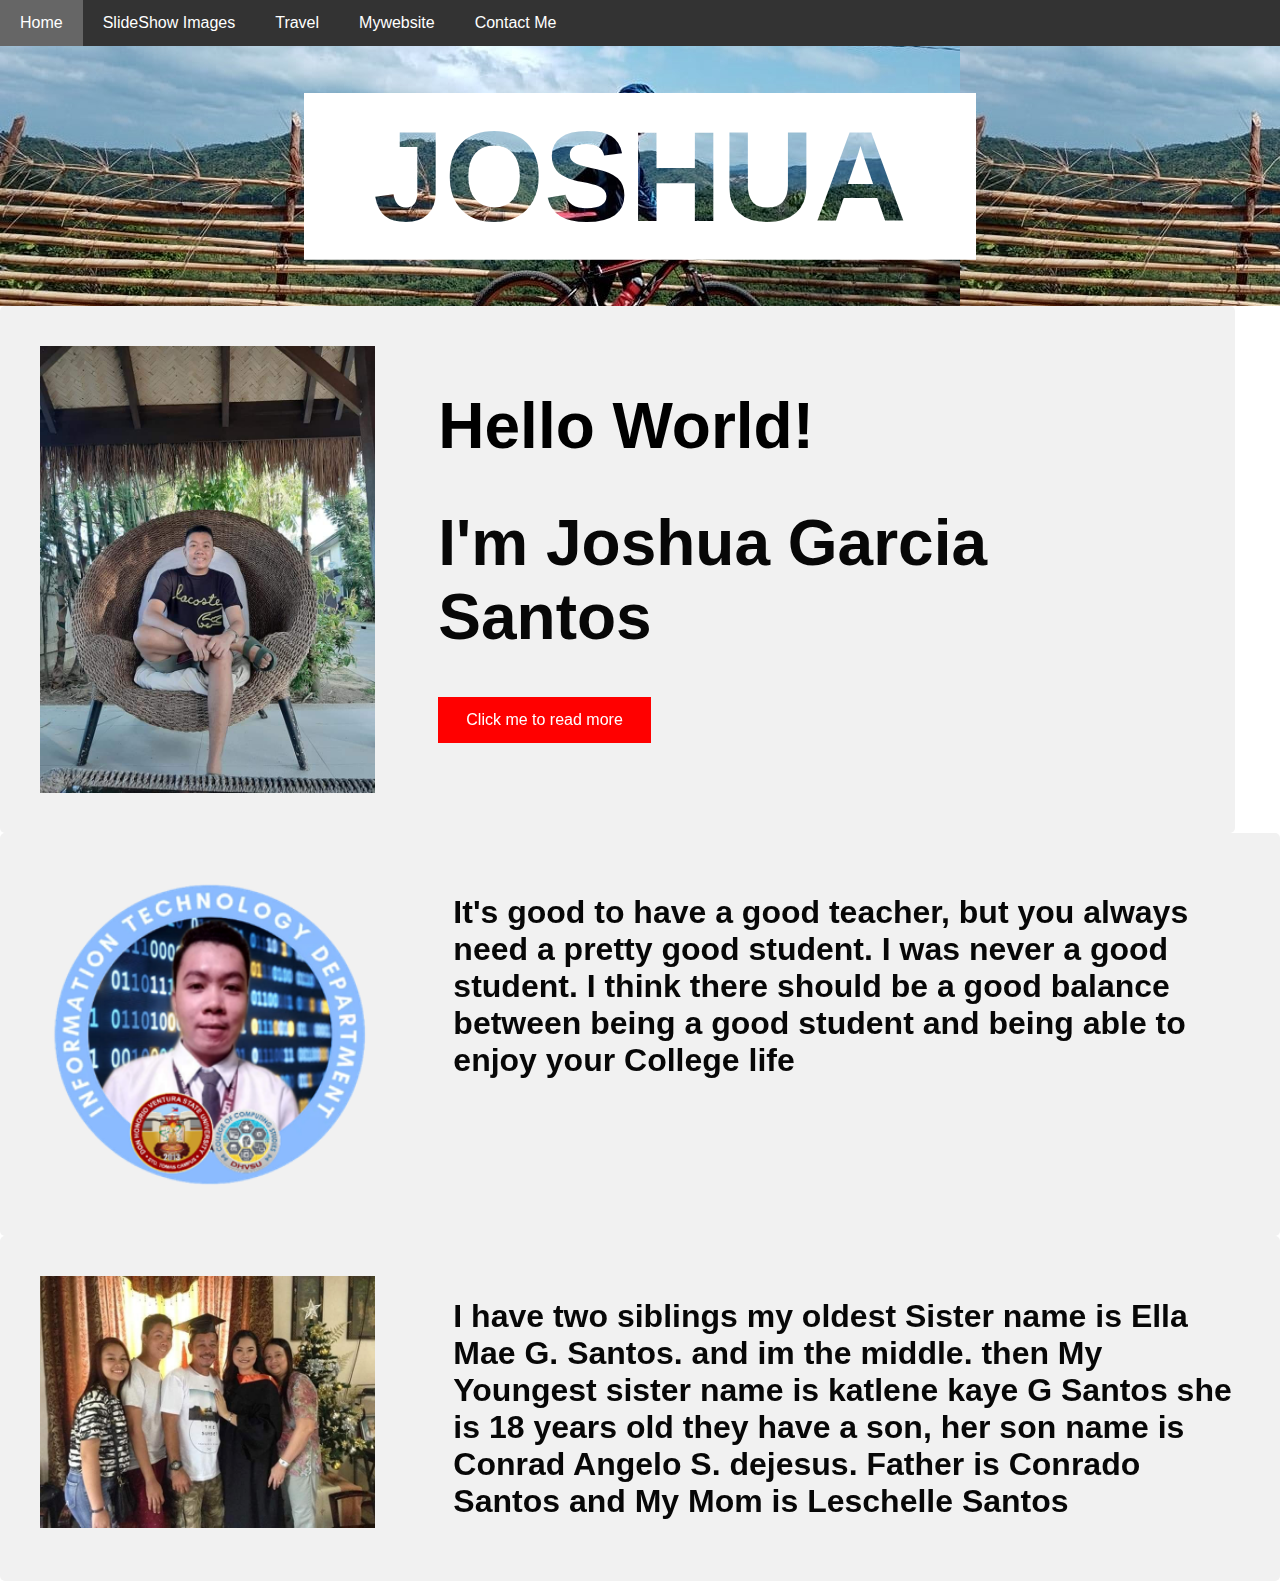
<file: MidtermExam/index.html>
<!DOCTYPE html>
<html lang="en">
<head>
<title>Page Title</title>
<meta charset="UTF-8">
<link rel="stylesheet" href="css.css">

<meta name="viewport" content="width=device-width, initial-scale=1">
<style>

</style>
</head>
<body>



  <div class="navbar">
    <a href="index.html" class="active">Home</a>
    <a href="family.html">SlideShow Images</a>
    <a href="travel.html">Travel</a>
    <a href="website.html" > Mywebsite</a>

    <a href="about.html" >Contact Me</a>
  </div>

<div class="header">
  <div class="image-container">
  <div class="texts">JOSHUA</div>
</div>
</div>

<div class="row">
  

<!--myself -->
<div class="container" style="background-color:#f1f1f1">
  <div class="row">
    <div class="column-33">
      <img src="josh.jpg" alt="App" width="335" height="471">
    </div>
    <div class="column-66">
      <h1 class="xlarge-font"><b>Hello World!</b></h1>
      <h1 class="xlarge-font" style="color:rgb(7, 7, 7);"  ><b>I'm Joshua Garcia Santos</b></h1>
      <button  onclick="typeWriter()" class="button" style="background-color:red">Click me to read more</button>
      

                                  <p id="click"></p>

                                  <script>
                                  var i = 0;
                                  var txt = '4th year BS. Information technology Student of DHVSU STO. TOMAS and I live in San Jose, San Simon, Pampanga 22 years of age.';
                                  var speed = 50;

                                  function typeWriter() {
                                    if (i < txt.length) {
                                      document.getElementById("click").innerHTML += txt.charAt(i);
                                      i++;
                                      setTimeout(typeWriter, speed);
                                    }
                                  }
                                  </script>
    </div>
  </div>
</div>

<!-- Ccollege -->
<div class="container" style="background-color:#f1f1f1">
  <div class="row">
    <div class="column-33">
      <img src="it.png" alt="App" width="335" height="471">
    </div>
    <div class="column-66">
     
      <h1  style="color:rgb(7, 7, 7);"  ><b>It's good to have a good teacher, but you always need a pretty good student. I was never a good student. I think there should be a good balance between being a good student and being able to enjoy your College life</b></h1>
    
    </div>
  </div>
</div>

<!-- family -->
<div class="container" style="background-color:#f1f1f1">
  <div class="row">
    <div class="column-33">
      <img src="1.jpg" alt="App" width="335" height="471">
    </div>
    <div class="column-66">
      <h1  style="color:rgb(7, 7, 7);"  ><b>I have two siblings my oldest Sister name is Ella Mae G. Santos. and im the middle.
        then My Youngest sister name is katlene kaye G Santos she is 18 years old they have a son,  her son name is Conrad Angelo S. dejesus.  Father is Conrado Santos and My Mom is Leschelle Santos</b></h1>
    </div>
  </div>
</div>
 
</div>



</body>
</html>
</file>
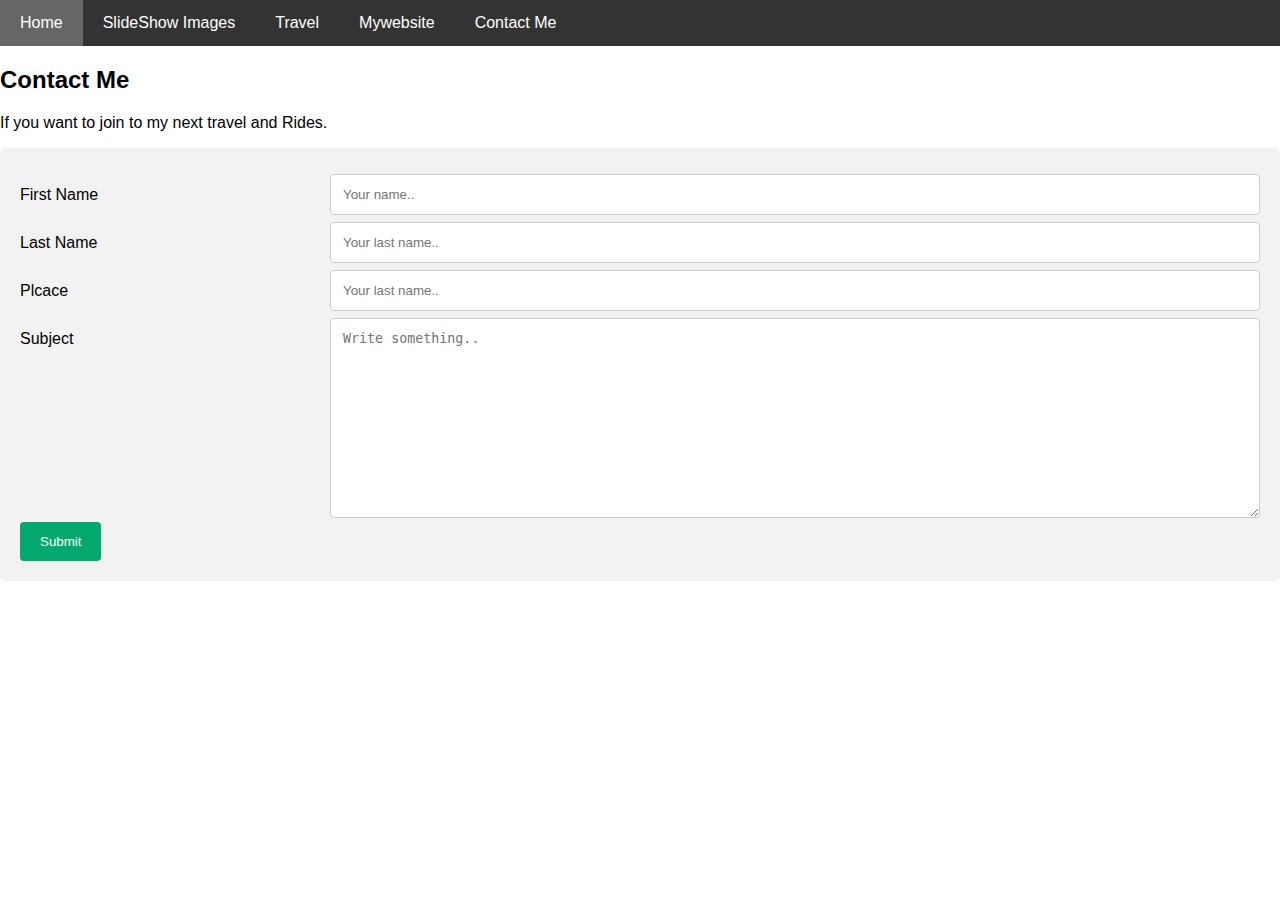
<file: MidtermExam/about.html>
<!DOCTYPE html>
<html lang="en">
<head>
<title>Page Title</title>
<meta charset="UTF-8">
<link rel="stylesheet" href="css.css">

<meta name="viewport" content="width=device-width, initial-scale=1">
<style>

</style>
</head>
<body>




    <div class="navbar">
        <a href="index.html" class="active">Home</a>
        <a href="family.html">SlideShow Images</a>
        <a href="travel.html">Travel</a>
        <a href="website.html"> Mywebsite</a>
    
        <a href="about.html" >Contact Me</a>
      </div>
  
<h2>Contact Me</h2>
<p>If you want to join to my next travel and Rides.</p>

<div class="container">
  <form action="about.html">
    <div class="row">
      <div class="col-25">
        <label for="fname">First Name</label>
      </div>
      <div class="col-75">
        <input type="text" id="fname" name="firstname" placeholder="Your name..">
      </div>
    </div>
    <div class="row">
      <div class="col-25">
        <label for="lname">Last Name</label>
      </div>
      <div class="col-75">
        <input type="text" id="lname" name="lastname" placeholder="Your last name..">
      </div>
    </div>
    <div class="row">
        <div class="col-25">
            <label for="lname">Plcace</label>
          </div>
          <div class="col-75">
            <input type="text" id="lname" name="lastname" placeholder="Your last name..">
          </div>
        </div>
    <div class="row">
      <div class="col-25">
        <label for="subject">Subject</label>
      </div>
      <div class="col-75">
        <textarea id="subject" name="subject" placeholder="Write something.." style="height:200px"></textarea>
      </div>
    </div>
    <div class="row">
      <input type="submit" value="Submit">
    </div>
  </form>
</div>
</file>
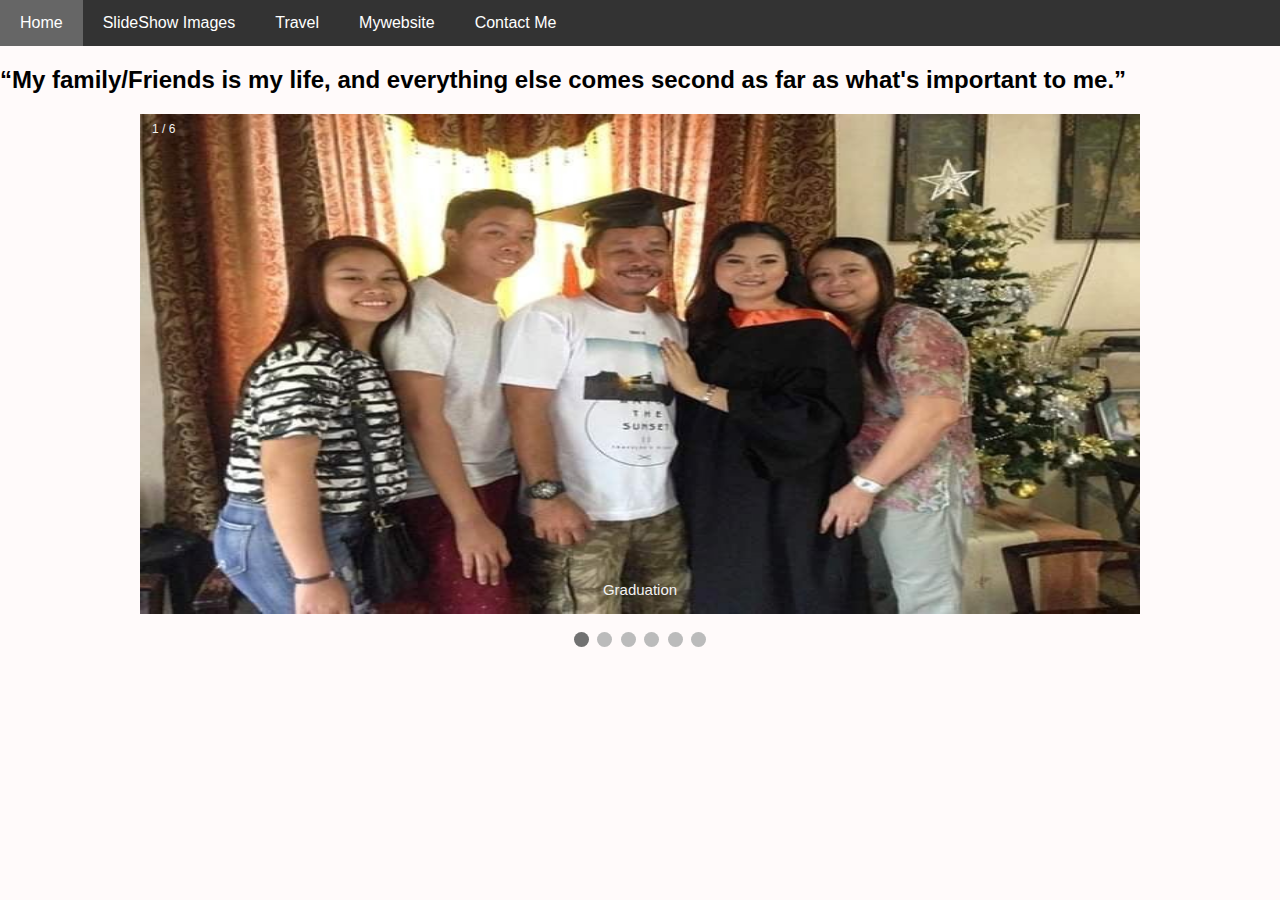
<file: MidtermExam/family.html>
<!DOCTYPE html>
<html lang="en">
<head>
<title>Page Title</title>
<meta charset="UTF-8">
<link rel="stylesheet" href="css.css">

<meta name="viewport" content="width=device-width, initial-scale=1">
<style>

</style>
</head>
<body style="background-color: #fffafa;">



  <div class="navbar">
    <a href="index.html" class="active">Home</a>
    <a href="family.html">SlideShow Images</a>
    <a href="travel.html">Travel</a>
    <a href="website.html" > Mywebsite</a>

    <a href="about.html" >Contact Me</a>
  </div>
  


<h2>“My family/Friends is my life, and everything else comes second as far as what's important to me.”</h2>


<div class="slideshow-container">

<div class="mySlides fade">
  <div class="numbertext">1 / 6</div>
  <img src="1.jpg" style="width:100% ; height: 500px;">
  <div class="text">Graduation</div>
</div>

<div class="mySlides fade">
  <div class="numbertext">2 / 6</div>
  <img src="h.jpg" style="width:100% ; height: 500px; ;">
  <div class="text">roadtrip</div>
</div>


<div class="mySlides fade">
    <div class="numbertext">3 / 6</div>
    <img src="2.jpg" style="width:100% ; height: 500px;" >
    <div class="text">bonding time</div>
  </div>

  <div class="mySlides fade">
    <div class="numbertext">4 / 6</div>
    <img src="3.jpg" style="width:100% ; height: 500px;" >
    <div class="text">family day</div>
  </div>

  <div class="mySlides fade">
    <div class="numbertext">5 / 6</div>
    <img src="josh.jpg" style="width:100% ; height: 500px;" >
    <div class="text">Chill</div>
  </div>

  <div class="mySlides fade">
    <div class="numbertext">6 / 6</div>
    <img src="6.jpg" style="width:100% ; height: 500px;" >
    <div class="text">Capstone family</div>
  </div>

</div>
<br>

<div style="text-align:center">
    <span class="dot"></span> 
    <span class="dot"></span> 
    <span class="dot"></span> 
    <span class="dot"></span> 
    <span class="dot"></span> 
    <span class="dot"></span> 
  </div>
  
  <script>
  var slideIndex = 0;
  showSlides();
  
  function showSlides() {
    var i;
    var slides = document.getElementsByClassName("mySlides");
    var dots = document.getElementsByClassName("dot");
    for (i = 0; i < slides.length; i++) {
      slides[i].style.display = "none";  
    }
    slideIndex++;
    if (slideIndex > slides.length) {slideIndex = 1}    
    for (i = 0; i < dots.length; i++) {
      dots[i].className = dots[i].className.replace(" active", "");
    }
    slides[slideIndex-1].style.display = "block";  
    dots[slideIndex-1].className += " active";
    setTimeout(showSlides, 2000); // Change image every 2 seconds
  }
  </script>




</body>
</html>
</file>
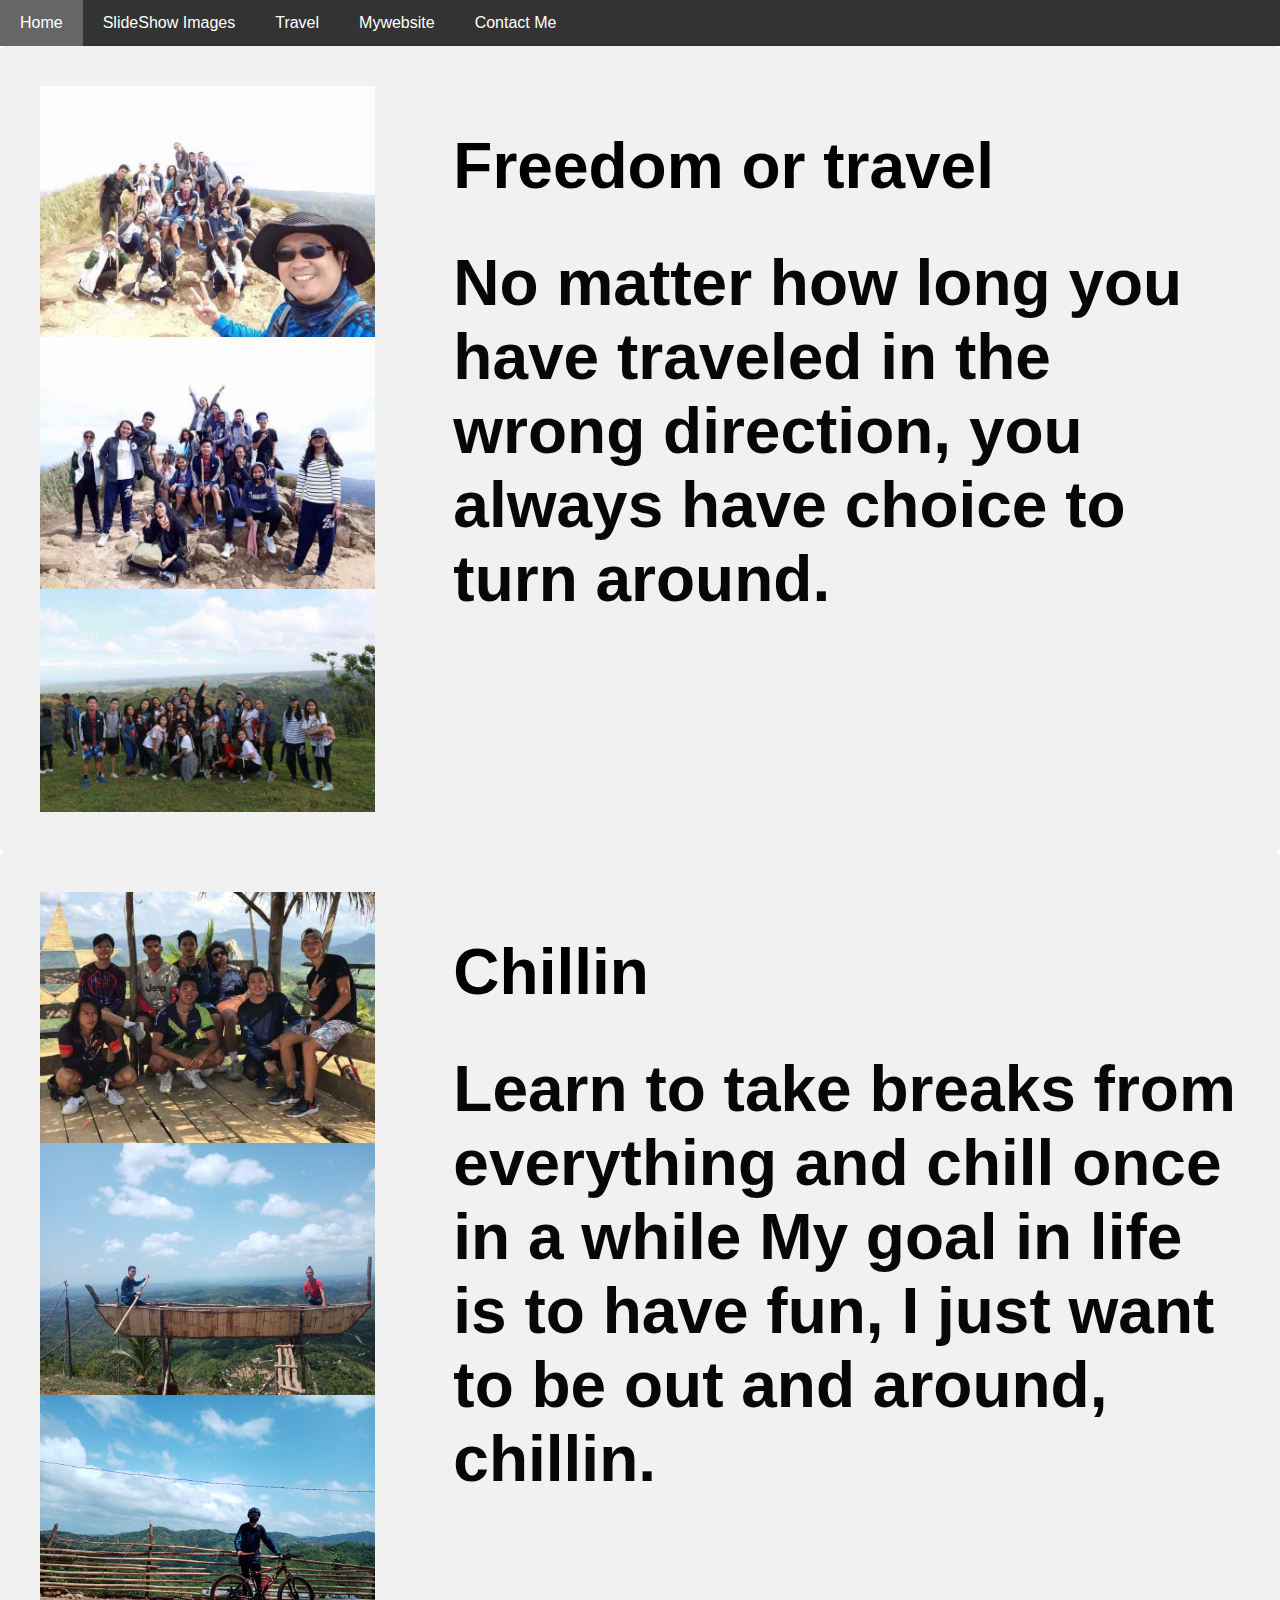
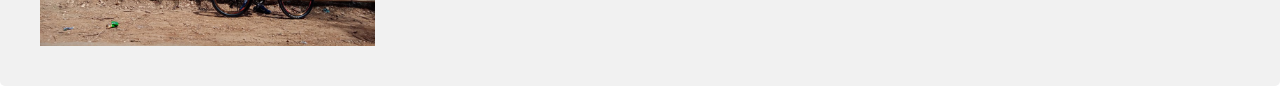
<file: MidtermExam/travel.html>
<!DOCTYPE html>
<html lang="en">
<head>
<title>Page Title</title>
<meta charset="UTF-8">
<link rel="stylesheet" href="css.css">

<meta name="viewport" content="width=device-width, initial-scale=1">
<style>

</style>
</head>
<body>




    <div class="navbar">
        <a href="index.html" class="active">Home</a>
        <a href="family.html">SlideShow Images</a>
        <a href="travel.html">Travel</a>
        <a href="website.html" > Mywebsite</a>
    
        <a href="about.html" >Contact Me</a>
      </div>

<div class="row">
  

<!--myself -->
<div class="container" style="background-color:#f1f1f1">
  <div class="row">
    <div class="column-33">
      <img src="7.jpg" alt="App" width="335" height="471">
      <img src="8.jpg" alt="App" width="335" height="471">
      <img src="9.jpg" alt="App" width="335" height="471">
    </div>
    <div class="column-66">
      <h1 class="xlarge-font"><b>Freedom or travel</b></h1>
      <h1 class="xlarge-font" style="color:rgb(7, 7, 7);"  ><b>

        No matter how long you have traveled in the wrong direction, you always have choice to turn around.</b></h1>
     
      

                             
    </div>
  </div>
</div>

<div class="container" style="background-color:#f1f1f1">
    <div class="row">
      <div class="column-33">
        <img src="12.jpg" alt="App" width="335" height="471">
        <img src="13.jpg" alt="App" width="335" height="471">
        <img src="15.jpg" alt="App" width="335" height="471">
      </div>
      <div class="column-66">
        <h1 class="xlarge-font"><b> Chillin</b></h1>
        <h1 class="xlarge-font" style="color:rgb(7, 7, 7);"  ><b>
  
           
            Learn to take breaks from everything and chill once in a while
            
            My goal in life is to have fun, I just want to be out and around, chillin.</b></h1>
       
        
  
                               
      </div>
    </div>
  </div>

</div>



</body>
</html>
</file>
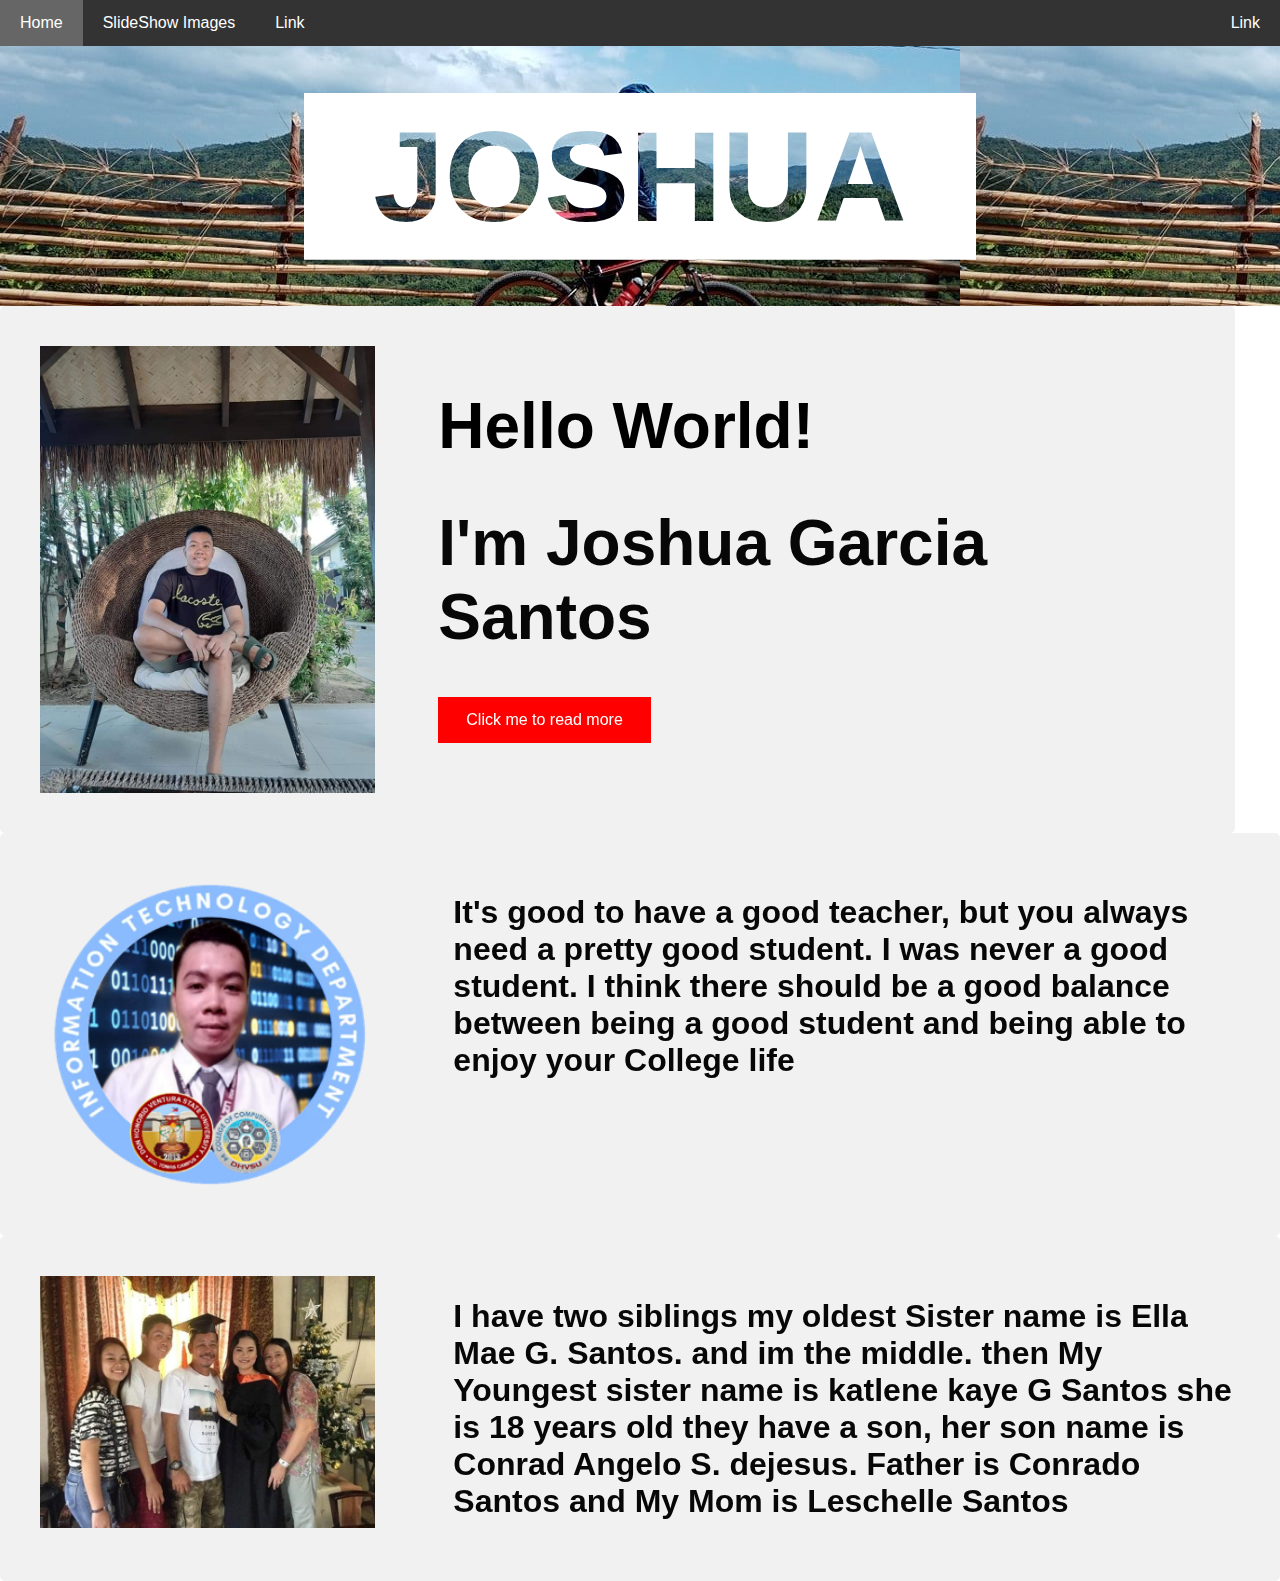
<file: MidtermExam/Untitled-1.html>
<!DOCTYPE html>
<html lang="en">
<head>
<title>Page Title</title>
<meta charset="UTF-8">
<link rel="stylesheet" href="css.css">

<meta name="viewport" content="width=device-width, initial-scale=1">
<style>

</style>
</head>
<body>




<div class="navbar">
  <a href="index.html" class="active">Home</a>
  <a href="family.html">SlideShow Images</a>
  <a href="#">Link</a>
  <a href="#" class="right">Link</a>
</div>

<div class="header">
  <div class="image-container">
  <div class="texts">JOSHUA</div>
</div>
</div>

<div class="row">
  

<!--myself -->
<div class="container" style="background-color:#f1f1f1">
  <div class="row">
    <div class="column-33">
      <img src="josh.jpg" alt="App" width="335" height="471">
    </div>
    <div class="column-66">
      <h1 class="xlarge-font"><b>Hello World!</b></h1>
      <h1 class="xlarge-font" style="color:rgb(7, 7, 7);"  ><b>I'm Joshua Garcia Santos</b></h1>
      <button  onclick="typeWriter()" class="button" style="background-color:red">Click me to read more</button>
      

                                  <p id="click"></p>

                                  <script>
                                  var i = 0;
                                  var txt = '4th year BS. Information technology Student of DHVSU STO. TOMAS and I live in San Jose, San Simon, Pampanga 22 years of age.';
                                  var speed = 50;

                                  function typeWriter() {
                                    if (i < txt.length) {
                                      document.getElementById("click").innerHTML += txt.charAt(i);
                                      i++;
                                      setTimeout(typeWriter, speed);
                                    }
                                  }
                                  </script>
    </div>
  </div>
</div>

<!-- Ccollege -->
<div class="container" style="background-color:#f1f1f1">
  <div class="row">
    <div class="column-33">
      <img src="it.png" alt="App" width="335" height="471">
    </div>
    <div class="column-66">
     
      <h1  style="color:rgb(7, 7, 7);"  ><b>It's good to have a good teacher, but you always need a pretty good student. I was never a good student. I think there should be a good balance between being a good student and being able to enjoy your College life</b></h1>
    
    </div>
  </div>
</div>

<!-- family -->
<div class="container" style="background-color:#f1f1f1">
  <div class="row">
    <div class="column-33">
      <img src="1.jpg" alt="App" width="335" height="471">
    </div>
    <div class="column-66">
      <h1  style="color:rgb(7, 7, 7);"  ><b>I have two siblings my oldest Sister name is Ella Mae G. Santos. and im the middle.
        then My Youngest sister name is katlene kaye G Santos she is 18 years old they have a son,  her son name is Conrad Angelo S. dejesus.  Father is Conrado Santos and My Mom is Leschelle Santos</b></h1>
    </div>
  </div>
</div>
 
</div>



</body>
</html>
</file>
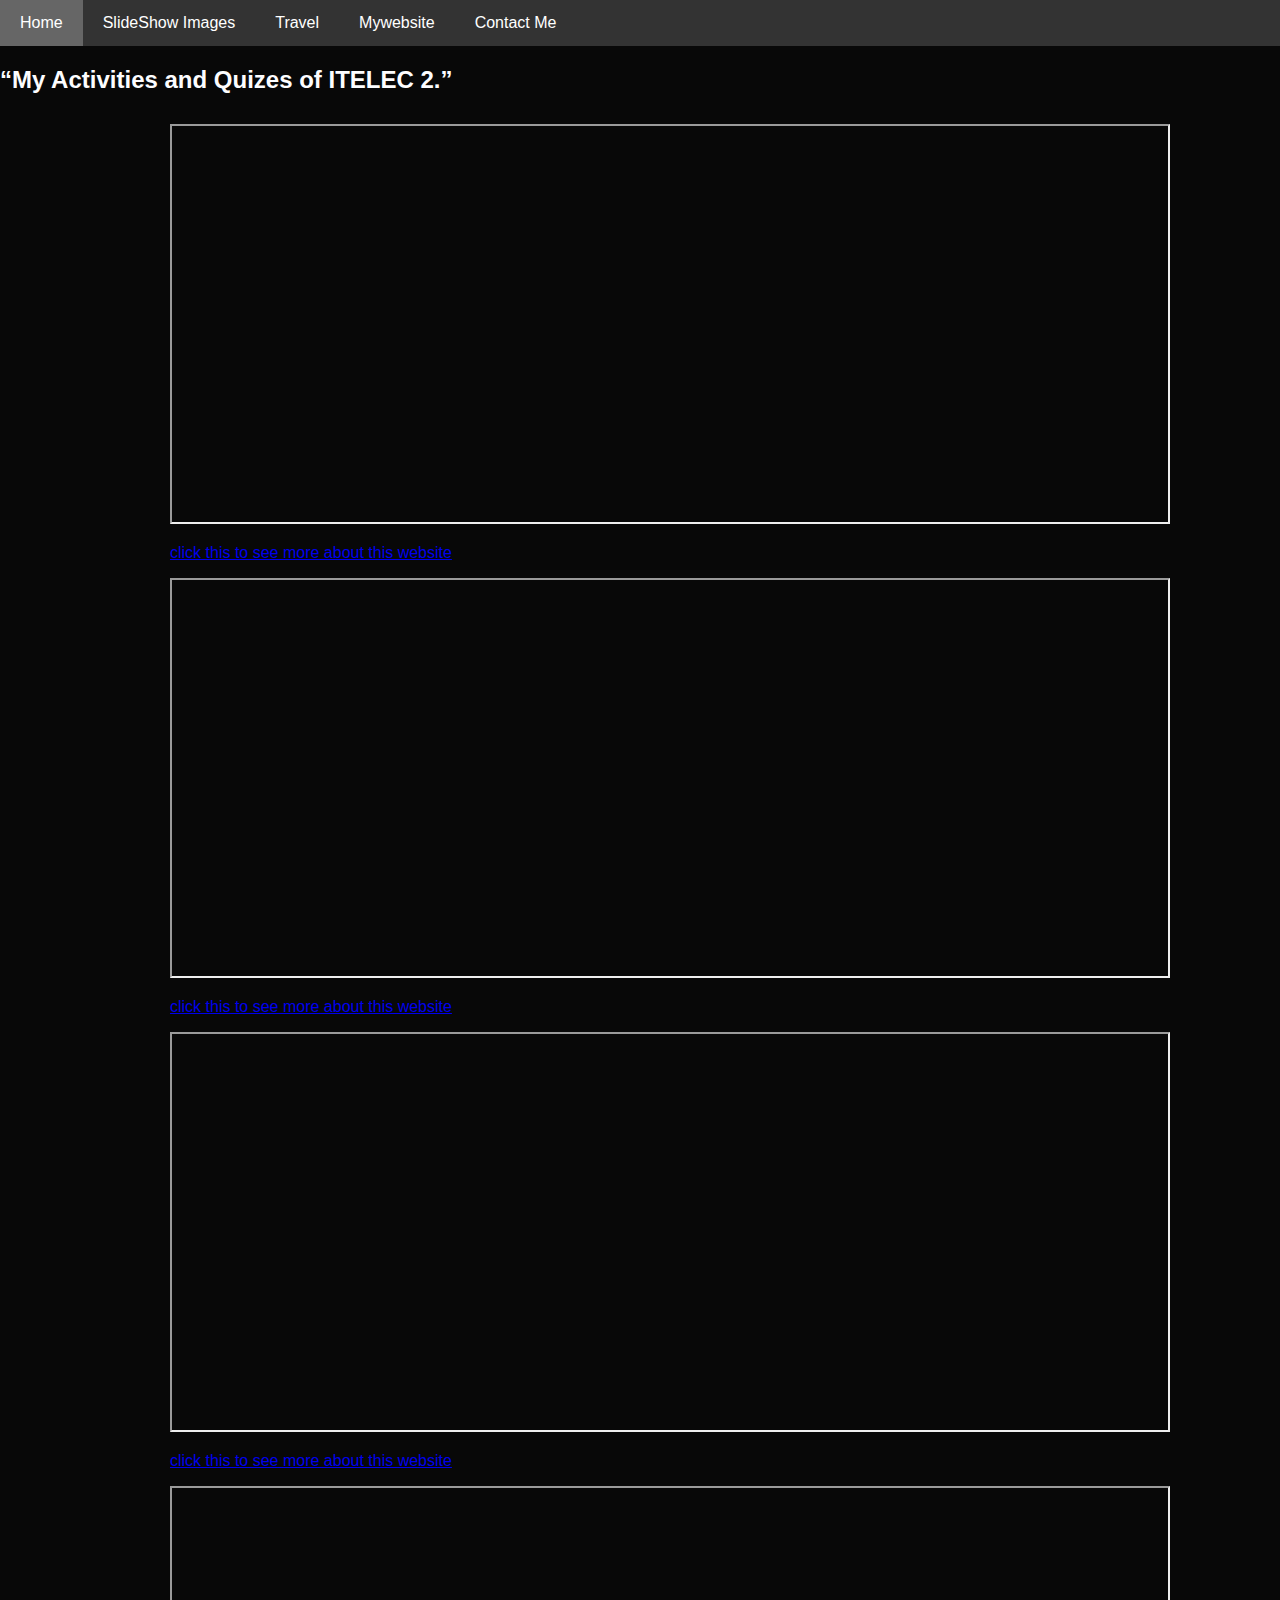
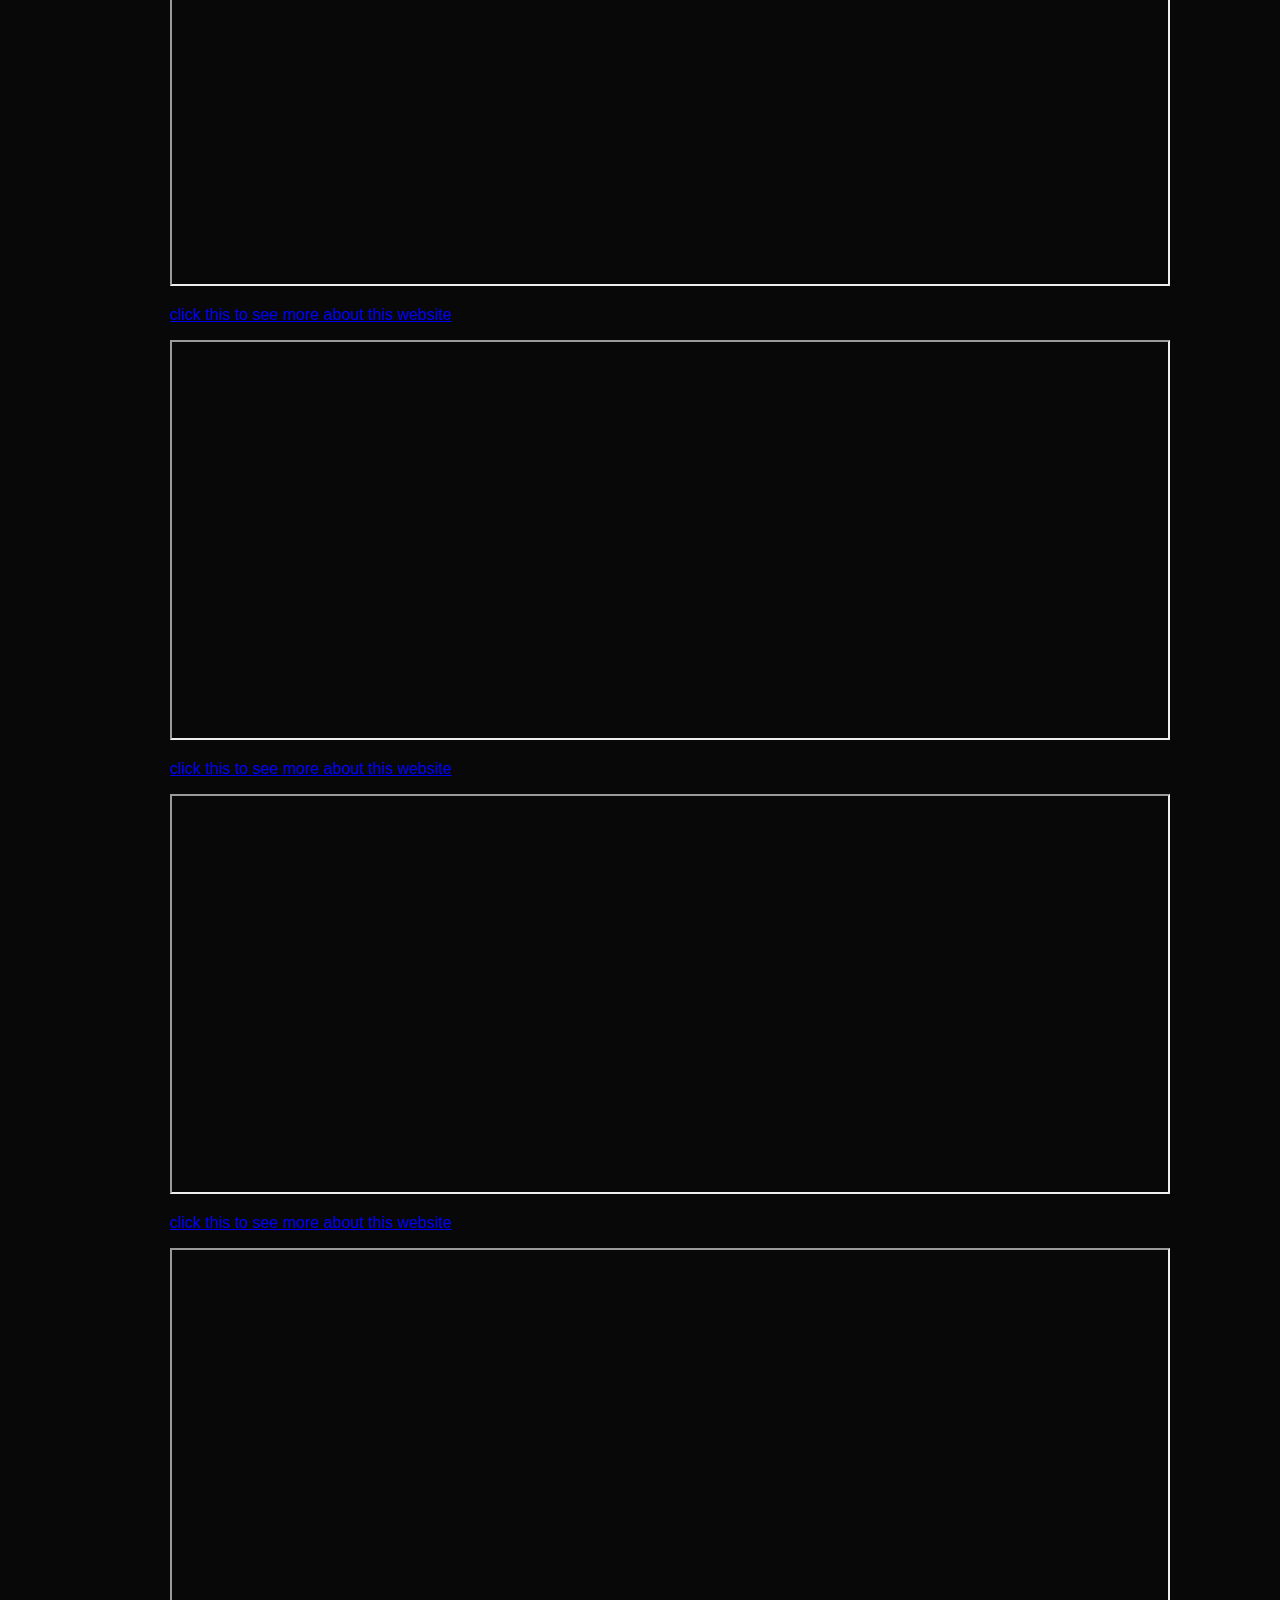
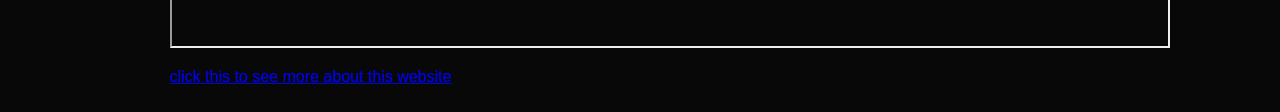
<file: MidtermExam/website.html>
<!DOCTYPE html>
<html lang="en">
<head>
<title>Page Title</title>
<meta charset="UTF-8">
<link rel="stylesheet" href="css.css">

<meta name="viewport" content="width=device-width, initial-scale=1">
<style>

</style>
</head>
<body style="background-color: #080808;  ">



  <div class="navbar">
    <a href="index.html" class="active">Home</a>
    <a href="family.html">SlideShow Images</a>
    <a href="travel.html">Travel</a>
    <a href="website.html"> Mywebsite</a>

    <a href="about.html" >Contact Me</a>
  </div>
  


<h2><span style="color:rgb(253, 253, 255)">“My Activities and Quizes of ITELEC 2.” </span></h2>


<div class="center">
   
    <iframe id="iframe" src="
    https://myhtml31josh.000webhostapp.com/Quiz1/quiz1.html" width="1000" height="400"></iframe>
    <p><a href="https://myhtml31josh.000webhostapp.com/Quiz1/quiz1.html">click this to see more about this website</a></p>
   
    <iframe id="iframe" src="https://myhtml31josh.000webhostapp.com/Quiz2.html" width="1000" height="400"></iframe>
    <p><a href="https://myhtml31josh.000webhostapp.com/Quiz2.html">click this to see more about this website</a></p>

  
   
    <iframe id="iframe" src="https://myhtml31josh.000webhostapp.com/Activity1.html" width="1000" height="400"></iframe>
    <p><a href="https://myhtml31josh.000webhostapp.com/Activity1.html">click this to see more about this website</a></p>

   
    <iframe id="iframe" src="https://myhtml31josh.000webhostapp.com/Act2/Activity2.html" width="1000" height="400"></iframe>
    <p><a href="https://myhtml31josh.000webhostapp.com/Act2/Activity2.html">click this to see more about this website</a></p>
    
   
    <iframe id="iframe" src="https://myhtml31josh.000webhostapp.com/Act3/Activity3.html" width="1000" height="400"></iframe>
    <p><a href="https://myhtml31josh.000webhostapp.com/Act3/Activity3.html">click this to see more about this website</a></p>
    
   
    <iframe id="iframe" src="https://myhtml31josh.000webhostapp.com/Activity4.html" width="1000" height="400"></iframe>
    <p><a href="https://myhtml31josh.000webhostapp.com/Activity4.html">click this to see more about this website</a></p>
   
    <iframe id="iframe" src="https://myhtml31josh.000webhostapp.com/Activity5.html" width="1000" height="400"></iframe>
    <p><a href="https://myhtml31josh.000webhostapp.com/Activity5.html">click this to see more about this website</a></p>


</div>
</body>

</html>
</file>
<file: MidtermExam/css.css>
* {
  box-sizing: border-box;
}

/* Style the body */
body {
  font-family: Arial, Helvetica, sans-serif;
  margin: 0;
}

/* Header/logo Title */
.header {
  padding: 80px;
  text-align: center;
  background-image: url("h.jpg");
  
  color: white;
}

/* Increase the font size of the heading */
.header h1 {
  font-size: 40px;
}

/* Sticky navbar - toggles between relative and fixed, depending on the scroll position. It is positioned relative until a given offset position is met in the viewport - then it "sticks" in place (like position:fixed). The sticky value is not supported in IE or Edge 15 and earlier versions. However, for these versions the navbar will inherit default position */
.navbar {
  overflow: hidden;
  background-color: #333;
  position: sticky;
  position: -webkit-sticky;
  top: 0;
}

/* Style the navigation bar links */
.navbar a {
  float: left;
  display: block;
  color: white;
  text-align: center;
  padding: 14px 20px;
  text-decoration: none;
}


/* Right-aligned link */
.navbar a.right {
  float: right;
}

/* Change color on hover */
.navbar a:hover {
  background-color: #ddd;
  color: black;
}

/* Active/current link */
.navbar a.active {
  background-color: #666;
  color: white;
}

/* Column container */
.row {  
  display: -ms-flexbox; /* IE10 */
  display: flex;
  -ms-flex-wrap: wrap; /* IE10 */
  flex-wrap: wrap;
}

/* Create two unequal columns that sits next to each other */
/* Sidebar/left column */
.side {
  -ms-flex: 30%; /* IE10 */
  flex: 30%;
  background-color: #f1f1f1;
  padding: 20px;
}

/* Main column */
.main {   
  -ms-flex: 70%; /* IE10 */
  flex: 70%;
  background-color: white;
  padding: 20px;
}

.fakeimg {
  background-color: #aaa;
  width: 100%;
  padding: 20px;
}



/* Responsive layout - when the screen is less than 700px wide, make the two columns stack on top of each other instead of next to each other */
@media screen and (max-width: 700px) {
  .row {   
    flex-direction: column;
  }
}

/* Responsive layout - when the screen is less than 400px wide, make the navigation links stack on top of each other instead of next to each other */
@media screen and (max-width: 400px) {
  .navbar a {
    float: none;
    width: 100%;
  }

   /* NAMME JOSHUA */
}
body {font-family: Arial, Helvetica, sans-serif;}

.image-container {

  background-size: cover;
  position: relative;
  height: 100px;
}

.texts {
  background-color: white;
  color: black;
  font-size: 10vw; 
  font-weight: bold;
  margin: 0 auto;
  padding: 10px;
  width: 60%;
  text-align: center;
  position: absolute;
  top: 50%;
  left: 50%;
  transform: translate(-50%, -50%);
  mix-blend-mode: screen;
}



* {
  box-sizing:border-box;
}

body {
  margin: 0;
  font-family: Arial, Helvetica, sans-serif;
}

.container {
  padding: 64px;
}

.row:after {
  content: "";
  display: table;
  clear: both
}

.column-66 {
  float: left;
  width: 66.66666%;
  padding: 20px;
}

.column-33 {
  float: left;
  width: 33.33333%;
  padding: 20px;
}

.large-font {
  font-size: 48px;
}

.xlarge-font {
  font-size: 64px
}

.button {
  border: none;
  color: white;
  padding: 14px 28px;
  font-size: 16px;
  cursor: pointer;
  background-color: #04AA6D;
}

img {
  display: block;
  height: auto;
  max-width: 100%;
}

@media screen and (max-width: 1000px) {
  .column-66,
  .column-33 {
    width: 100%;
    text-align: center;
  }
  img {
    margin: auto;
  }
}



* {box-sizing: border-box;}
body {font-family: Verdana, sans-serif;}
.mySlides {display: none;}
img {vertical-align: middle;}

/* Slideshow container */
.slideshow-container {
  max-width: 1000px;
  position: relative;
  margin: auto;
}

/* Caption text */
.text {
  color: #f2f2f2;
  font-size: 15px;
  padding: 8px 12px;
  position: absolute;
  bottom: 8px;
  width: 100%;
  text-align: center;
}

/* Number text (1/3 etc) */
.numbertext {
  color: #f2f2f2;
  font-size: 12px;
  padding: 8px 12px;
  position: absolute;
  top: 0;
}

/* The dots/bullets/indicators */
.dot {
  height: 15px;
  width: 15px;
  margin: 0 2px;
  background-color: #bbb;
  border-radius: 50%;
  display: inline-block;
  transition: background-color 0.6s ease;
}

.active {
  background-color: #717171;
}

/* Fading animation */
.fade {
  -webkit-animation-name: fade;
  -webkit-animation-duration: 1.5s;
  animation-name: fade;
  animation-duration: 1.5s;
}

@-webkit-keyframes fade {
  from {opacity: .4} 
  to {opacity: 1}
}

@keyframes fade {
  from {opacity: .4} 
  to {opacity: 1}
}

/* On smaller screens, decrease text size */
@media only screen and (max-width: 300px) {
  .text {font-size: 11px}
}

.center {
  margin: auto;
  width: 75%;

  padding: 10px;
}


* {
  box-sizing: border-box;
}

input[type=text], select, textarea {
  width: 100%;
  padding: 12px;
  border: 1px solid #ccc;
  border-radius: 4px;
  resize: vertical;
}

label {
  padding: 12px 12px 12px 0;
  display: inline-block;
}

input[type=submit] {
  background-color: #04AA6D;
  color: white;
  padding: 12px 20px;
  border: none;
  border-radius: 4px;
  cursor: pointer;
  float: right;
}

input[type=submit]:hover {
  background-color: #45a049;
}

.container {
  border-radius: 5px;
  background-color: #f2f2f2;
  padding: 20px;
}

.col-25 {
  float: left;
  width: 25%;
  margin-top: 6px;
}

.col-75 {
  float: left;
  width: 75%;
  margin-top: 6px;
}

/* Clear floats after the columns */
.row:after {
  content: "";
  display: table;
  clear: both;
}

/* Responsive layout - when the screen is less than 600px wide, make the two columns stack on top of each other instead of next to each other */
@media screen and (max-width: 600px) {
  .col-25, .col-75, input[type=submit] {
    width: 100%;
    margin-top: 0;
  }
}
</file>
